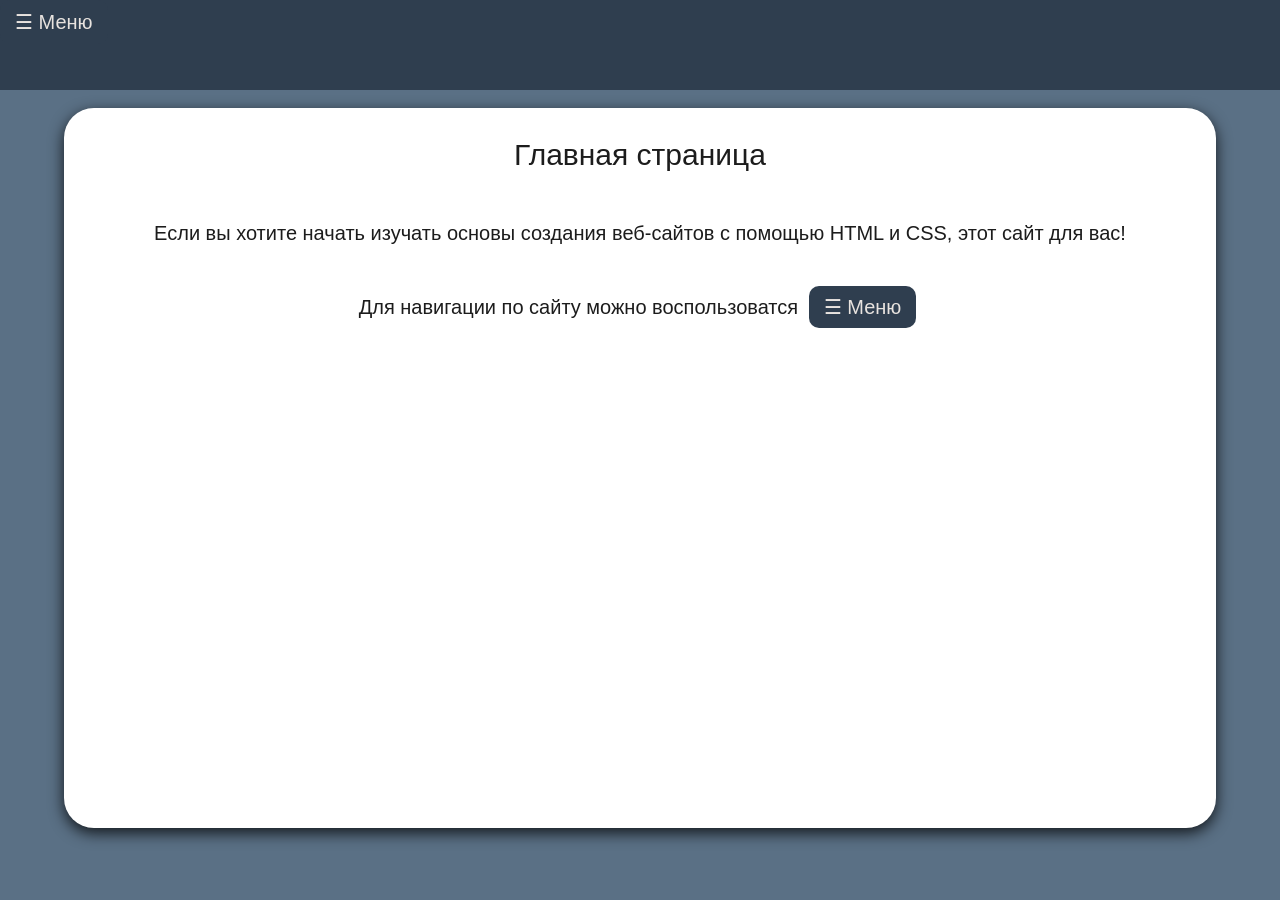
<file: index.html>
<!doctype html>
<html>
<head>
    <title>Главная страница</title>
    <link rel="stylesheet" href="style.css">
    <meta name="viewport" content="width=device-width, initial-scale=1.0">
</head>
<body>
    <script src="main.js"></script>
    <div class="hdr">
        <div class="nav">
            <div class="dropdown">
                <button>☰ Меню</button>
                <div class="ddcontent">
                    <a href="index.html">▪︎ Главная страница</a>
                    <a href="html.html">▪︎ HTML</a>
                    <a href="css.html">▪︎ CSS</a>
                    <a href="history.html">▪︎ История HTML</a>
                </div>
            </div>
        </div>
    </div>
    <div class="main">
        <div class="txt">
            <div style="font-size: 30px">Главная страница</div>
            <div style="padding: 50px;"> Если вы хотите начать изучать основы создания веб-сайтов с помощью HTML и CSS, этот сайт для вас!</div>
            <span>Для навигации по сайту можно воспользоватся</span>
            <span style="margin: 5px;background-color: #2f3e4f;color: #e8e3df;padding: 10px 15px;border: none; border-radius: 10px;">☰ Меню</span>
            <div style="padding-top: 150px;">
            </div>
        </div> 
    </div>
</body>
</html>
</file>
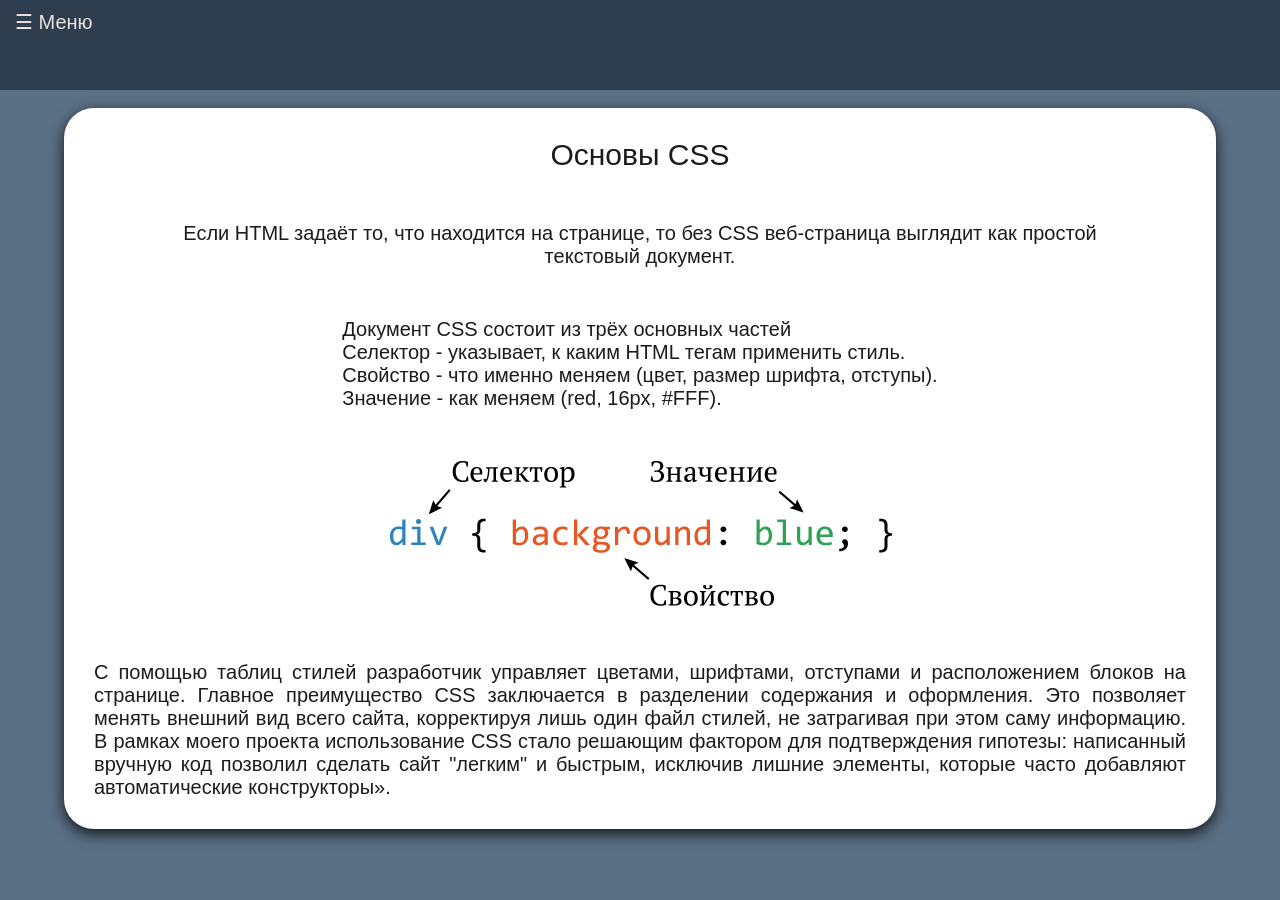
<file: css.html>
<!doctype html>
<html>
<head>
    <title>CSS</title>
    <link rel="stylesheet" href="style.css">
    <meta name="viewport" content="width=device-width, initial-scale=1.0">
</head>
<body>
    <script src="main.js"></script>
    <div class="hdr">
        <div class="nav">
            <div class="dropdown">
                <button>☰ Меню</button>
                <div class="ddcontent">
                    <a href="index.html">▪︎ Главная страница</a>
                    <a href="html.html">▪︎ HTML</a>
                    <a href="css.html">▪︎ CSS</a>
                    <a href="history.html">▪︎ История HTML</a>
                </div>
            </div>
        </div>
    </div>
    <div class="main">
        <div class="txt">
            <div style="font-size: 30px">Основы CSS</div>
            <div style="padding: 50px;">Если HTML задаёт то, что находится на странице, то без CSS веб-страница выглядит как простой текстовый документ.</div>
            <div style=" display: flex; justify-content: center; align-items: center; text-align: justify;">Документ CSS состоит из трёх основных частей <br>

            Селектор - указывает, к каким HTML тегам применить стиль.<br>
            Свойство - что именно меняем (цвет, размер шрифта, отступы).<br>
            Значение - как меняем (red, 16px, #FFF).</div>
            <img style="padding: 50px;" src="syntax.png" alt="syntax">
            <div style="display: flex; justify-content: center; align-items: center; text-align: justify;">
                С помощью таблиц стилей разработчик управляет цветами, шрифтами, отступами и расположением блоков на странице. Главное преимущество CSS заключается в разделении содержания и оформления. Это позволяет менять внешний вид всего сайта, корректируя лишь один файл стилей, не затрагивая при этом саму информацию. В рамках моего проекта использование CSS стало решающим фактором для подтверждения гипотезы: написанный вручную код позволил сделать сайт "легким" и быстрым, исключив лишние элементы, которые часто добавляют автоматические конструкторы».
            </div>
        </div> 
    </div>
</body>
</html>
</file>
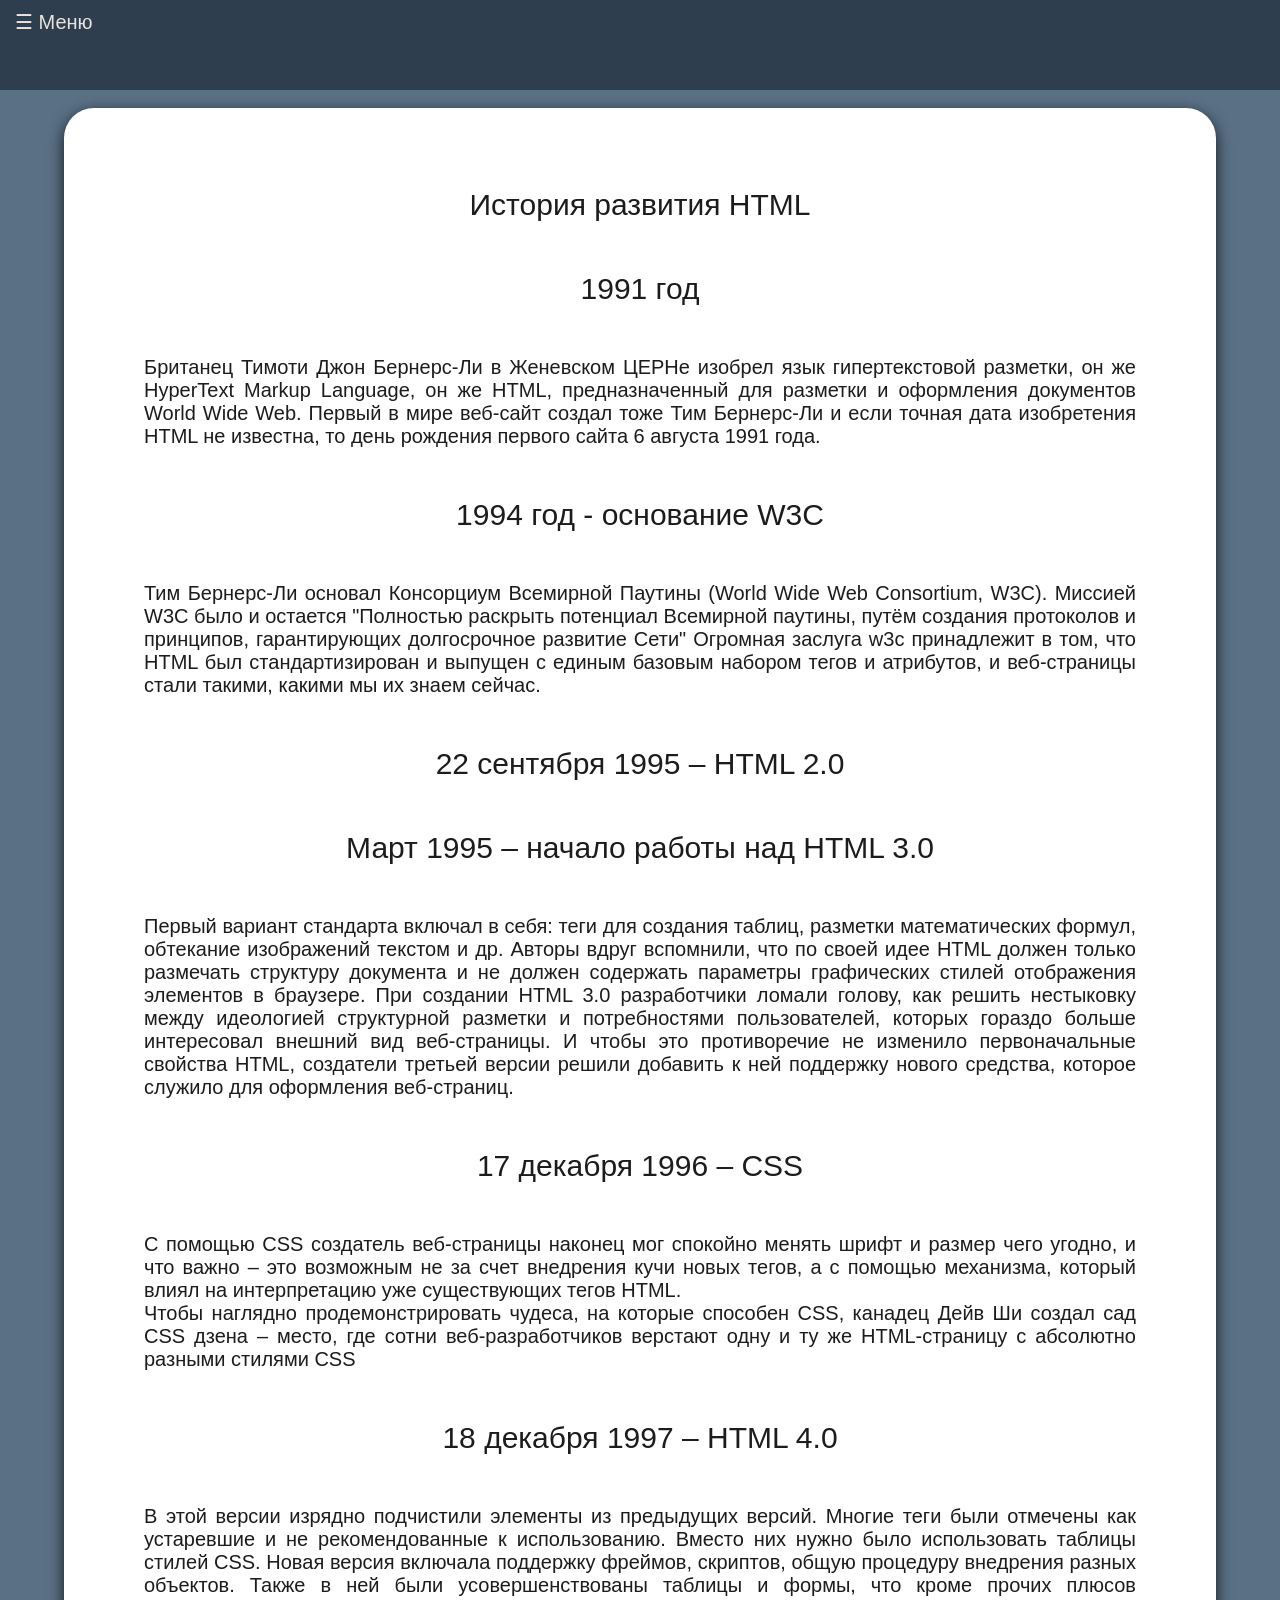
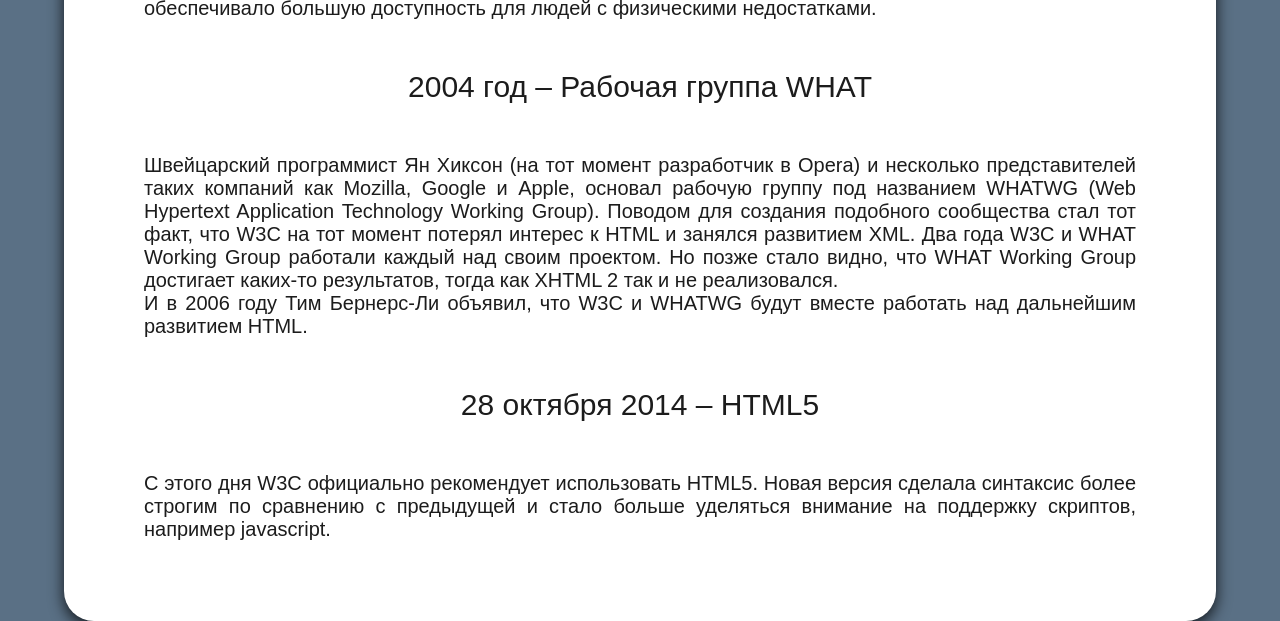
<file: history.html>
<!doctype html>
<html>
<head>
    <title>История</title>
    <link rel="stylesheet" href="style.css">
    <meta name="viewport" content="width=device-width, initial-scale=1.0">
</head>
<body>
    <script src="main.js"></script>
    <div class="hdr">
        <div class="nav">
            <div class="dropdown">
                <button>☰ Меню</button>
                <div class="ddcontent">
                    <a href="index.html">▪︎ Главная страница</a>
                    <a href="html.html">▪︎ HTML</a>
                    <a href="css.html">▪︎ CSS</a>
                    <a href="history.html">▪︎ История HTML</a>
                </div>
            </div>
        </div>
    </div>
    <div class="main">
        <div class="txt">
            <div style="font-size: 30px; padding: 50px;">История развития HTML</div>
            <div style="font-size: 30px">1991 год</div>
            <div style="padding: 50px;display: flex; justify-content: center; align-items: center; text-align: justify;">Британец Тимоти Джон Бернерс-Ли в Женевском ЦЕРНе изобрел язык гипертекстовой разметки, он же HyperText Markup Language, он же HTML, предназначенный для разметки и оформления документов World Wide Web. Первый в мире веб-сайт создал тоже Тим Бернерс-Ли и если точная дата изобретения HTML не известна, то день рождения первого сайта 6 августа 1991 года. </div>
            <div style="font-size: 30px">1994 год - основание W3C</div>
            <div style="padding: 50px;display: flex; justify-content: center; align-items: center; text-align: justify;">Тим Бернерс-Ли основал Консорциум Всемирной Паутины (World Wide Web Consortium, W3C). Миссией W3C было и остается "Полностью раскрыть потенциал Всемирной паутины, путём создания протоколов и принципов, гарантирующих долгосрочное развитие Сети" Огромная заслуга w3c принадлежит в том, что HTML был стандартизирован и выпущен с единым базовым набором тегов и атрибутов, и веб-страницы стали такими, какими мы их знаем сейчас. </div>
            <div style="font-size: 30px; padding-bottom: 50px;">22 сентября 1995 – HTML 2.0</div>
            <div style="font-size: 30px">Март 1995 – начало работы над HTML 3.0</div>
            <div style="padding: 50px;display: flex; justify-content: center; align-items: center; text-align: justify;">Первый вариант стандарта включал в себя: теги для создания таблиц, разметки математических формул, обтекание изображений текстом и др. Авторы вдруг вспомнили, что по своей идее HTML должен только размечать структуру документа и не должен содержать параметры графических стилей отображения элементов в браузере. При создании HTML 3.0 разработчики ломали голову, как решить нестыковку между идеологией структурной разметки и потребностями пользователей, которых гораздо больше интересовал внешний вид веб-страницы. И чтобы это противоречие не изменило первоначальные свойства HTML, создатели третьей версии решили добавить к ней поддержку нового средства, которое служило для оформления веб-страниц.</div>
            <div style="font-size: 30px">17 декабря 1996 – CSS</div>
            <div style="padding: 50px;display: flex; justify-content: center; align-items: center; text-align: justify;">С помощью CSS создатель веб-страницы наконец мог спокойно менять шрифт и размер чего угодно, и что важно – это возможным не за счет внедрения кучи новых тегов, а с помощью механизма, который влиял на интерпретацию уже существующих тегов HTML.<br>Чтобы наглядно продемонстрировать чудеса, на которые способен CSS, канадец Дейв Ши создал сад CSS дзена – место, где сотни веб-разработчиков верстают одну и ту же HTML-страницу с абсолютно разными стилями CSS</div>
            <div style="font-size: 30px">18 декабря 1997 – HTML 4.0</div>
            <div style="padding: 50px;display: flex; justify-content: center; align-items: center; text-align: justify;">В этой версии изрядно подчистили элементы из предыдущих версий. Многие теги были отмечены как устаревшие и не рекомендованные к использованию. Вместо них нужно было использовать таблицы стилей CSS. Новая версия включала поддержку фреймов, скриптов, общую процедуру внедрения разных объектов. Также в ней были усовершенствованы таблицы и формы, что кроме прочих плюсов обеспечивало большую доступность для людей с физическими недостатками.</div>
            <div style="font-size: 30px">2004 год – Рабочая группа WHAT </div>
            <div style="padding: 50px;display: flex; justify-content: center; align-items: center; text-align: justify;">Швейцарский программист Ян Хиксон (на тот момент разработчик в Opera) и несколько представителей таких компаний как Mozilla, Google и Apple, основал рабочую группу под названием WHATWG (Web Hypertext Application Technology Working Group). Поводом для создания подобного сообщества стал тот факт, что W3C на тот момент потерял интерес к HTML и занялся развитием XML. Два года W3C и WHAT Working Group работали каждый над своим проектом. Но позже стало видно, что WHAT Working Group достигает каких-то результатов, тогда как XHTML 2 так и не реализовался.<br>И в 2006 году Тим Бернерс-Ли объявил, что W3C и WHATWG будут вместе работать над дальнейшим развитием HTML.</div>
            <div style="font-size: 30px">28 октября 2014 – HTML5</div>
            <div style="padding: 50px;display: flex; justify-content: center; align-items: center; text-align: justify;">C этого дня W3C официально рекомендует использовать HTML5. Новая версия сделала синтаксис более строгим по сравнению с предыдущей и стало больше уделяться внимание на поддержку скриптов, например javascript.</div>
        </div> 
    </div>
</body>
</file>
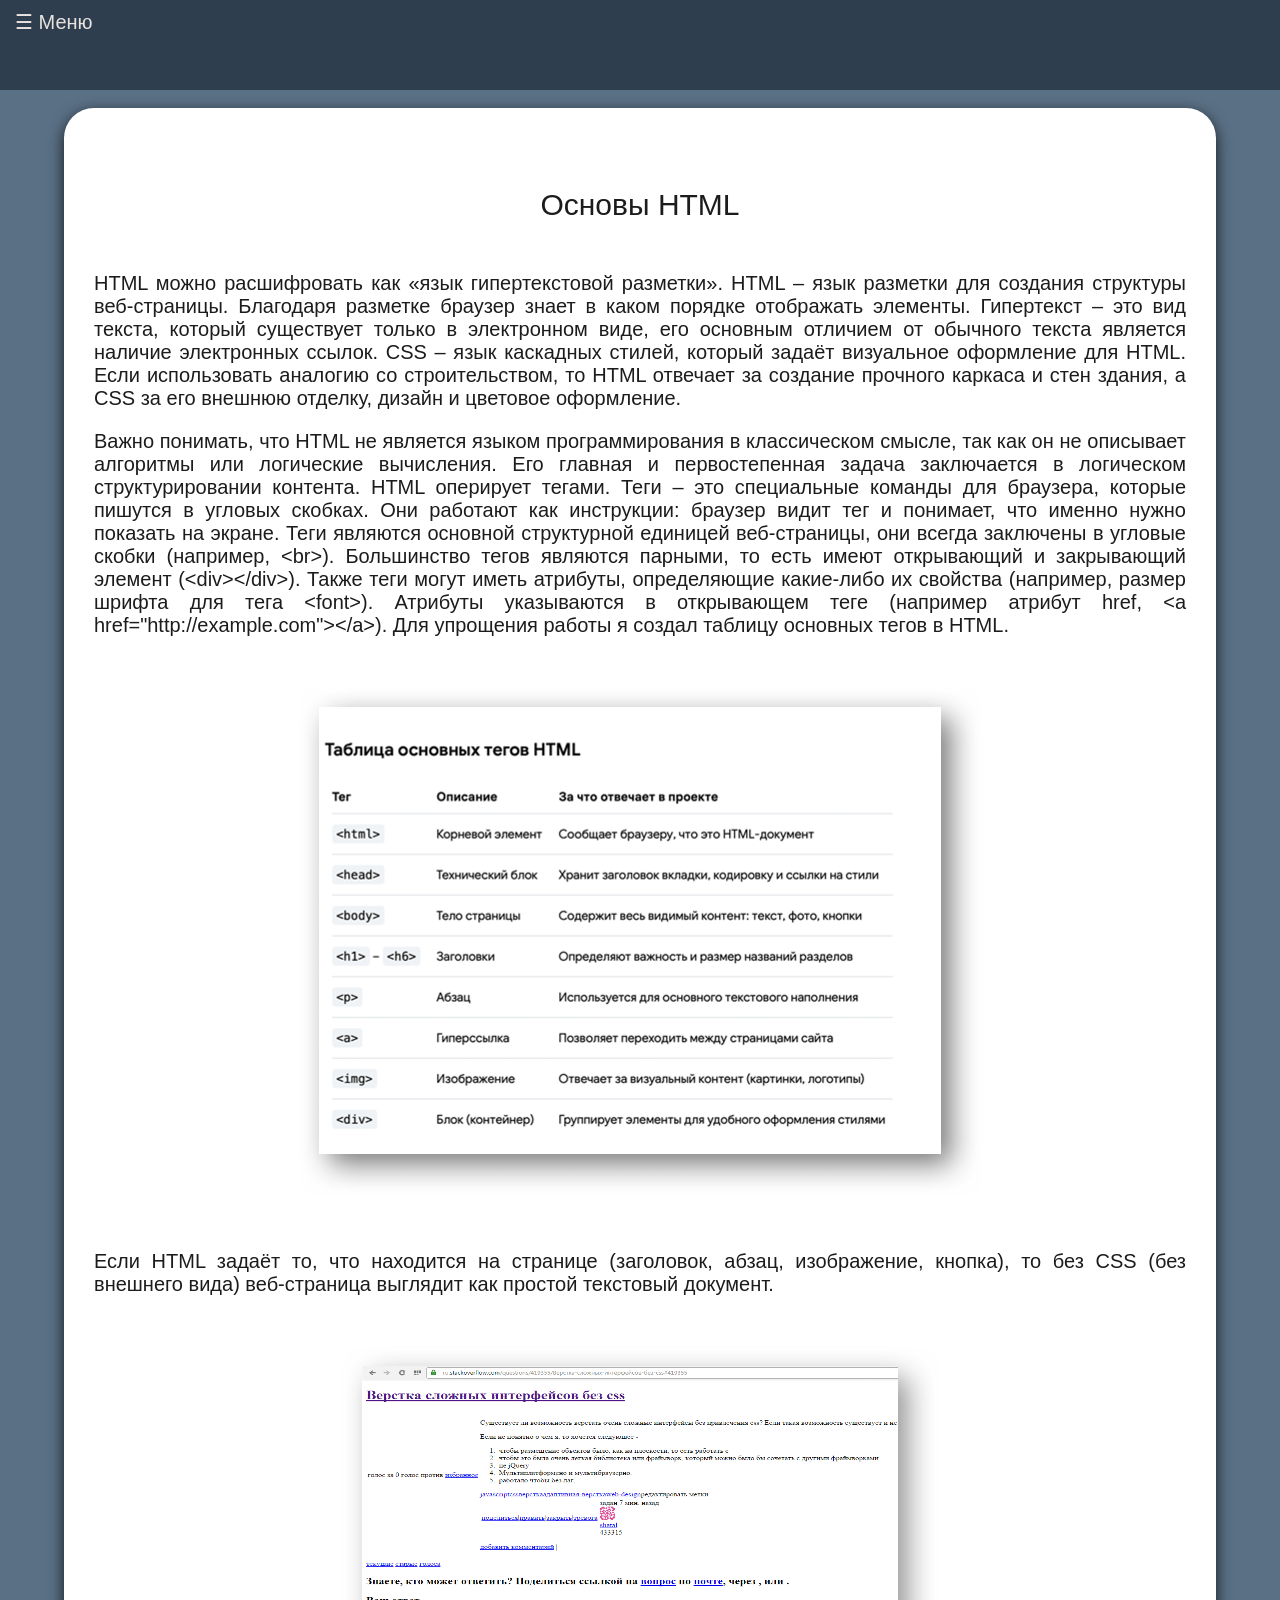
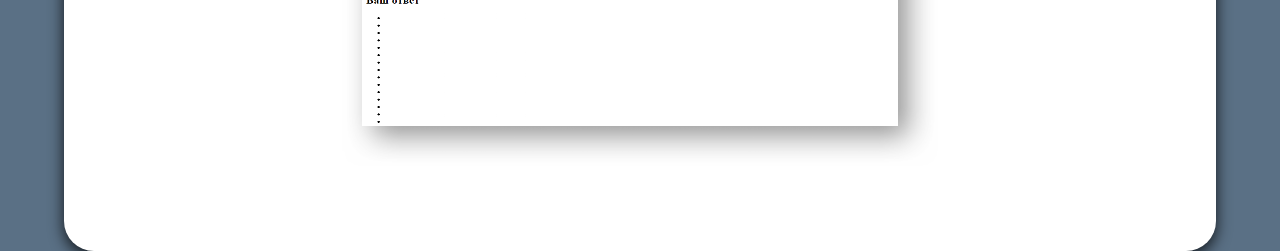
<file: html.html>
<!doctype html>
<html>
<head>
    <title>HTML</title>
    <link rel="stylesheet" href="style.css">
    <meta name="viewport" content="width=device-width, initial-scale=1.0">
</head>
<body>
    <script src="main.js"></script>
    <div class="hdr">
        <div class="nav">
            <div class="dropdown">
                <button>☰ Меню</button>
                <div class="ddcontent">
                    <a href="index.html">▪︎ Главная страница</a>
                    <a href="html.html">▪︎ HTML</a>
                    <a href="css.html">▪︎ CSS</a>
                    <a href="history.html">▪︎ История HTML</a>
                </div>
            </div>
        </div>
    </div>
    <div class="main">
        <div class="txt">
            <div style="font-size: 30px; padding: 50px;">Основы HTML</div>
            <div style=" display: flex; justify-content: center; align-items: center; text-align: justify;">HTML можно расшифровать как «язык гипертекстовой    разметки». HTML – язык разметки для создания структуры веб-страницы. Благодаря разметке браузер знает в каком порядке отображать элементы. 
                Гипертекст – это вид текста, который существует только в электронном виде, его основным отличием от обычного текста является наличие электронных ссылок. CSS – язык каскадных стилей, который задаёт визуальное оформление для HTML.
                Если использовать аналогию со строительством, то HTML отвечает за создание прочного каркаса и стен здания, а CSS за его внешнюю отделку, дизайн и цветовое оформление.</div>
                <div style="padding-top: 20px; display: flex; justify-content: center; align-items: center; text-align: justify;">Важно понимать, что HTML не является языком программирования в классическом смысле, так как он не описывает алгоритмы или логические вычисления. Его главная и первостепенная задача заключается в логическом структурировании контента. HTML оперирует тегами. Теги – это специальные команды для браузера, которые пишутся в угловых скобках. Они работают как инструкции: браузер видит тег и понимает, что именно нужно показать на экране.
                Теги являются основной структурной единицей веб-страницы, они всегда заключены в угловые скобки (например, &lt;br&gt;). Большинство тегов являются парными, то есть имеют открывающий и закрывающий элемент (&lt;div&gt;&lt;/div&gt;). 
                Также теги могут иметь атрибуты, определяющие какие-либо их свойства (например, размер шрифта для тега &lt;font&gt;). Атрибуты указываются в открывающем теге (например атрибут href, &lt;a href="http://example.com"&gt;&lt;/a&gt;). Для упрощения работы я создал таблицу основных тегов в HTML.</div>
            <img style="padding: 50px;" src="image.png" alt="tab">
            <div style="display: flex; justify-content: center; align-items: center; text-align: justify;">
                Если HTML задаёт то, что находится на странице (заголовок, абзац, изображение, кнопка), то без CSS (без внешнего вида) веб-страница выглядит как простой текстовый документ.</div>
            <img style="padding: 50px;" src="primer.png" alt="bezcss">
        </div> 
    </div>
</body>
</html>
</file>
<file: style.css>
* {
    margin: 0;
    padding: 0;
    font-family: "arial";
    box-sizing: border-box;
    list-style-type: none;
    font-size: 20px;

}

body {
    background: #5a7085;
    color: #1c1c1c;
}

.main {
    background-color: #fff;
    border-radius: 30px;
    box-shadow: 0 5px 15px rgba(0,0,0,0.8);
    position: relative;
    overflow: hidden;
    width: 90%;             
    max-width: 1400px;        
    min-height: 480px;
    padding: 20px;
    text-align: center;
    margin-left: auto;
    margin-right: auto;
    min-height: 80vh;  
}
.main .txt {
   padding: 10px;
}

.hdr {
    background: #2f3e4f;
    height: 10vh;
    margin-bottom: 2vh;
}
.hdr .nav {
    display: flex;
}

.hdr .nav button {
    background-color: #2f3e4f;
    color: #e8e3df;
    padding: 10px 15px;
    border: none;
    cursor: pointer;
}

.hdr .nav .dropdown button {
    background-color: #2f3e4f;
    color: #e8e3df;
    padding: 10px 15px;
    border: none;
    cursor: pointer;
    border-radius: 10px;
}

.hdr .nav .dropdown .ddcontent {
    display: none;
    background-color: #5a7085;
    position: absolute;
    min-width: 100px;
    box-shadow: 2px 2px 5px rgba(0,0,0,0.3);
    z-index: 999;
    border-radius: 10px;
}

.hdr .nav .dropdown:hover .ddcontent {
    display: block;
}

.hdr .nav .ddcontent a {
    display: block;
    color: #e8e3df;
    text-decoration: none;
    padding: 10px 15px;
}

.hdr .nav .ddcontent a:hover {
    background-color: #2f3e4f;
}
.hdr .nav .mainmenu a{
    display: block;
    color: #e8e3df;
    text-decoration: none;
    padding: 10px 15px;
    padding: 
}

@media screen and (max-width: 768px) {
    * {
        font-size: 16px; 
        line-height: 1.7; 
    }

    img {
        max-width: 100%;
        height: auto;
        display: block; 
    }
    .hdr {
        height: auto;
        min-height: 60px;
        padding: 10px 0;
    }

    .hdr .nav {
        flex-wrap: wrap;
        justify-content: center;
    }

    .main {
        width: 95%;
        padding: 15px;
        border-radius: 15px; 
        min-height: auto;
    }

    .hdr .nav .dropdown .ddcontent {
        position: static; 
        width: 100%;
        box-shadow: none;
    }
}
</file>
